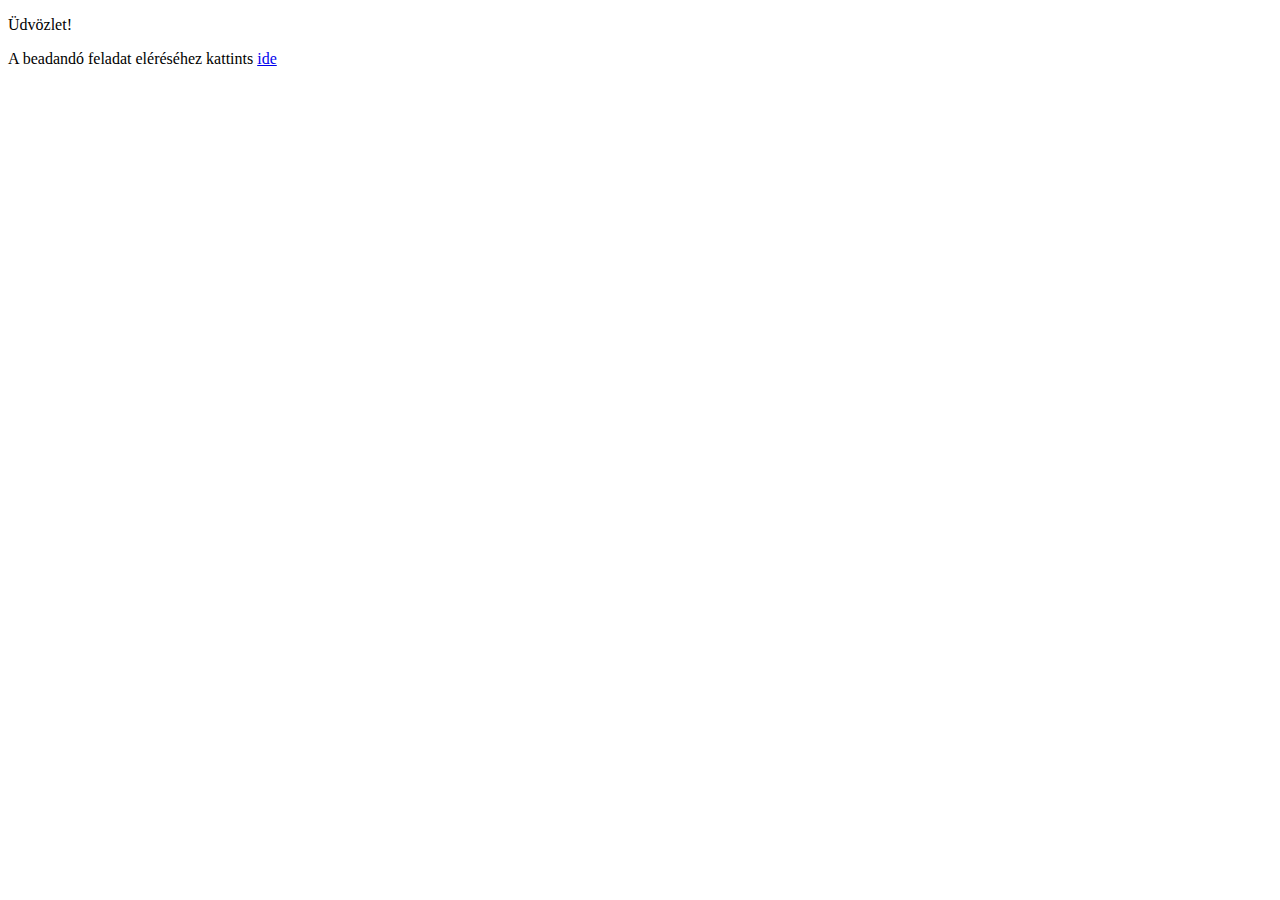
<file: HajosTeszt/HajosTeszt/wwwroot/index.html>
﻿<!DOCTYPE html>
<html>
<head>
    <meta charset="utf-8" />
    <title></title>
</head>
<body>
    <p>Üdvözlet!</p>

    <p>A beadandó feladat eléréséhez kattints <a href="beadando.html">ide</a></p>
</body>
</html>
</file>
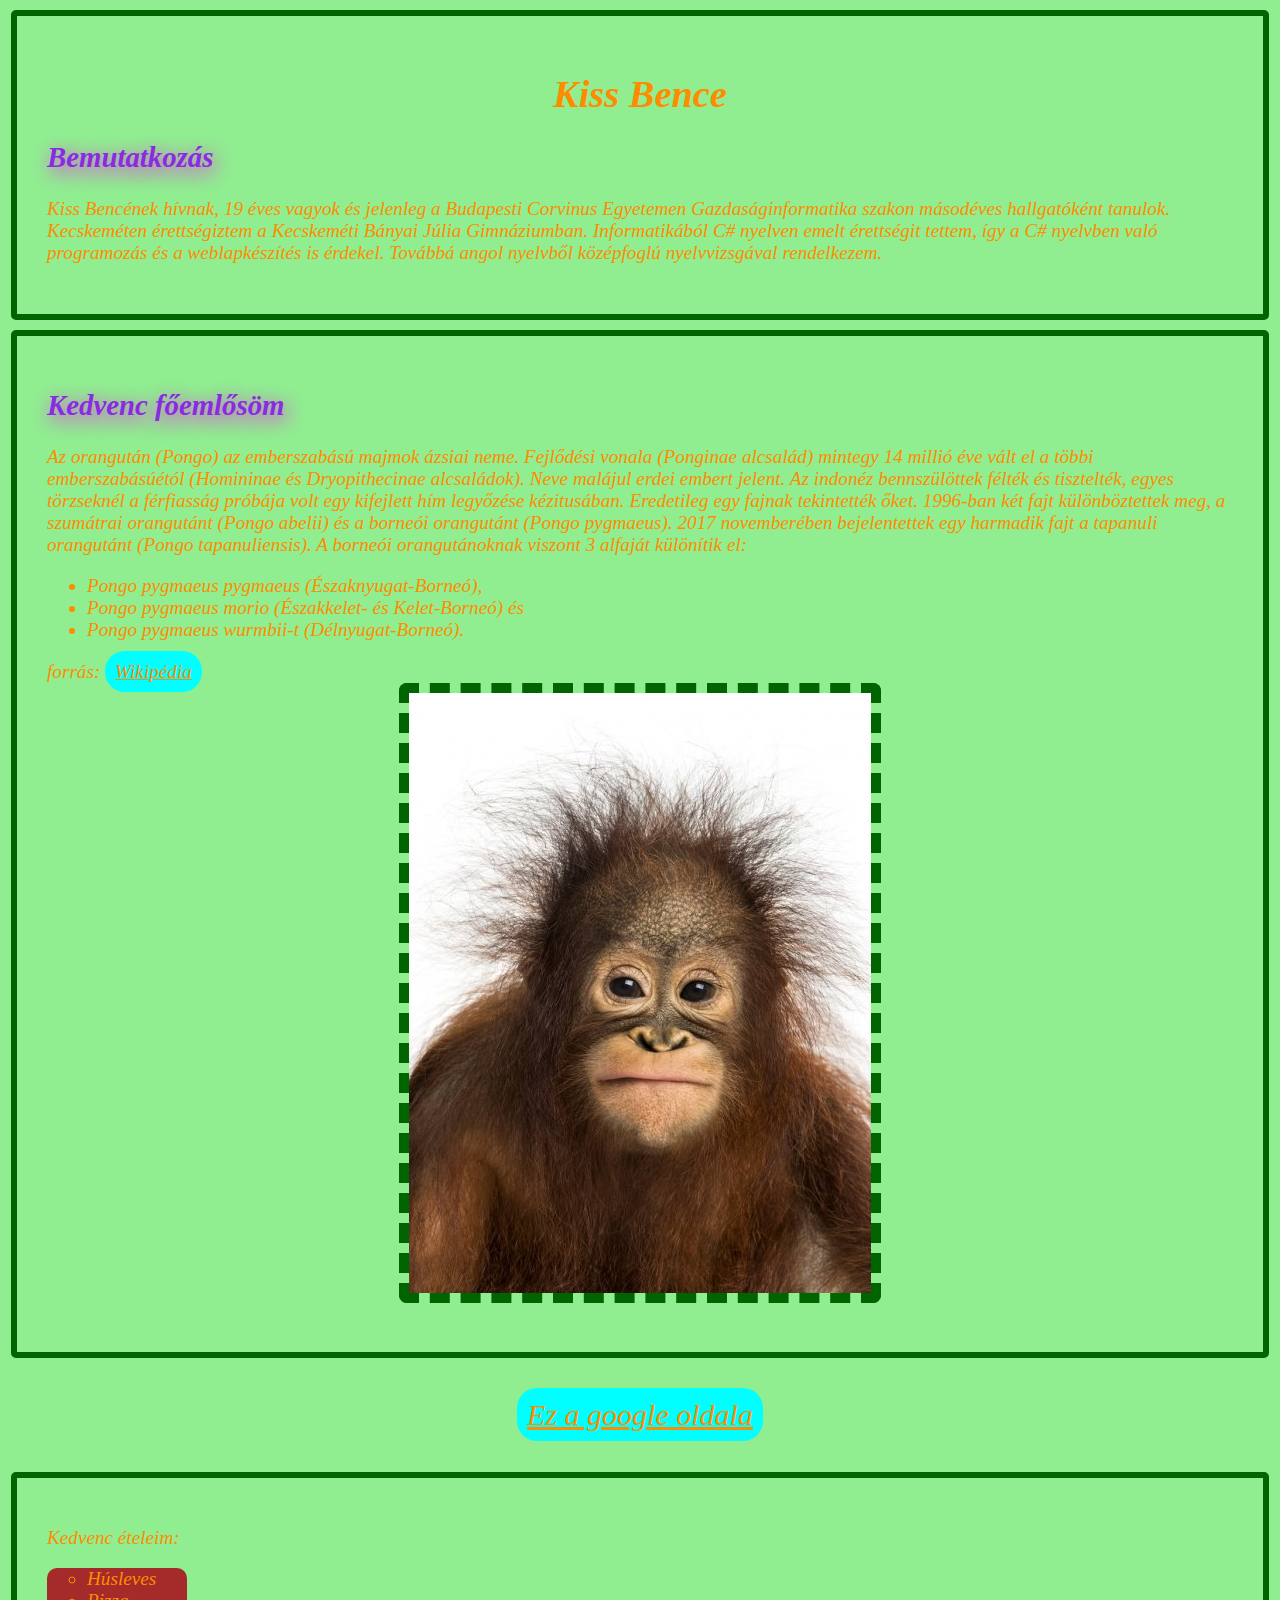
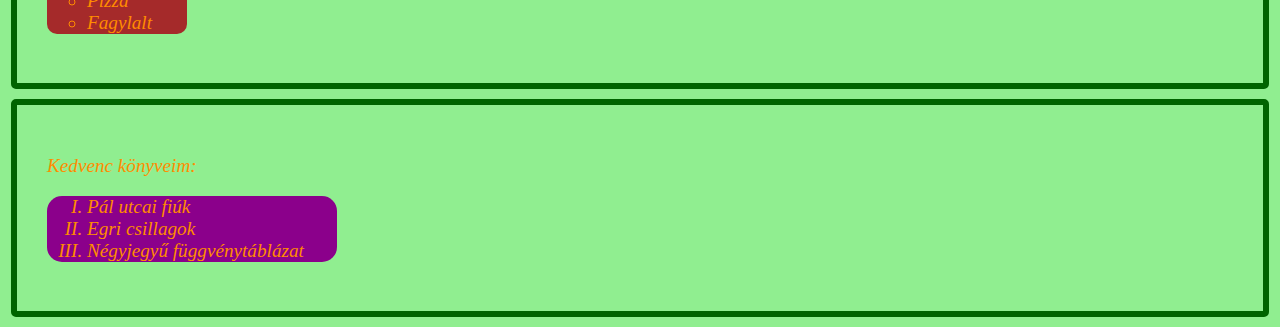
<file: HajosTeszt/HajosTeszt/wwwroot/cv.html>
﻿<!DOCTYPE html>
<html>
<head>
    <meta charset="utf-8" />
    <title></title>
    <link href="cv.css" rel="stylesheet" />
</head>
<body>
    <div>
        <h1>Kiss Bence</h1>

        <h2>Bemutatkozás</h2>
        <p>Kiss Bencének hívnak, 19 éves vagyok és jelenleg a Budapesti Corvinus Egyetemen Gazdaságinformatika szakon másodéves hallgatóként tanulok. Kecskeméten érettségiztem a Kecskeméti Bányai Júlia Gimnáziumban. Informatikából C# nyelven emelt érettségit tettem, így a C# nyelvben való programozás és a weblapkészítés is érdekel. Továbbá angol nyelvből középfoglú nyelvvizsgával rendelkezem.</p>
    </div>

    <div>
        <h2>Kedvenc főemlősöm</h2>
        <p>
            Az orangután (Pongo) az emberszabású majmok ázsiai neme. Fejlődési vonala (Ponginae alcsalád) mintegy 14 millió éve vált el a többi emberszabásúétól (Homininae és Dryopithecinae alcsaládok). Neve malájul erdei embert jelent. Az indonéz bennszülöttek félték és tisztelték, egyes törzseknél a férfiasság próbája volt egy kifejlett hím legyőzése kézitusában.

            Eredetileg egy fajnak tekintették őket. 1996-ban két fajt különböztettek meg, a szumátrai orangutánt (Pongo abelii) és a borneói orangutánt (Pongo pygmaeus). 2017 novemberében bejelentettek egy harmadik fajt a tapanuli orangutánt (Pongo tapanuliensis). A borneói orangutánoknak viszont 3 alfaját különítik el:
            <ul>
                <li>Pongo pygmaeus pygmaeus (Északnyugat-Borneó),</li>
                <li>Pongo pygmaeus morio (Északkelet- és Kelet-Borneó) és</li>
                <li>Pongo pygmaeus wurmbii-t (Délnyugat-Borneó).</li>
            </ul>

            forrás: <a href="https://hu.wikipedia.org/wiki/Orangut%C3%A1n">Wikipédia</a><br>
            <img src="orangutan.jpg" alt="kedvenc főemlősöm, az orángután">

        </p>
    </div>
        <div id="google">
        <a href="https://www.google.com">Ez a google oldala</a>
        </div>


              <div>
                <p>Kedvenc ételeim:</p>
                <ul id="etel">
                    <li>Húsleves</li>
                    <li>Pizza</li>
                    <li>Fagylalt</li>
                </ul>
            </div>

            <div>
                <p>Kedvenc könyveim:</p>
                <ol id="konyv">
                    <li>Pál utcai fiúk</li>
                    <li>Egri csillagok</li>
                    <li>Négyjegyű függvénytáblázat</li>
                </ol>
            </div>
</body>
</html>
</file>
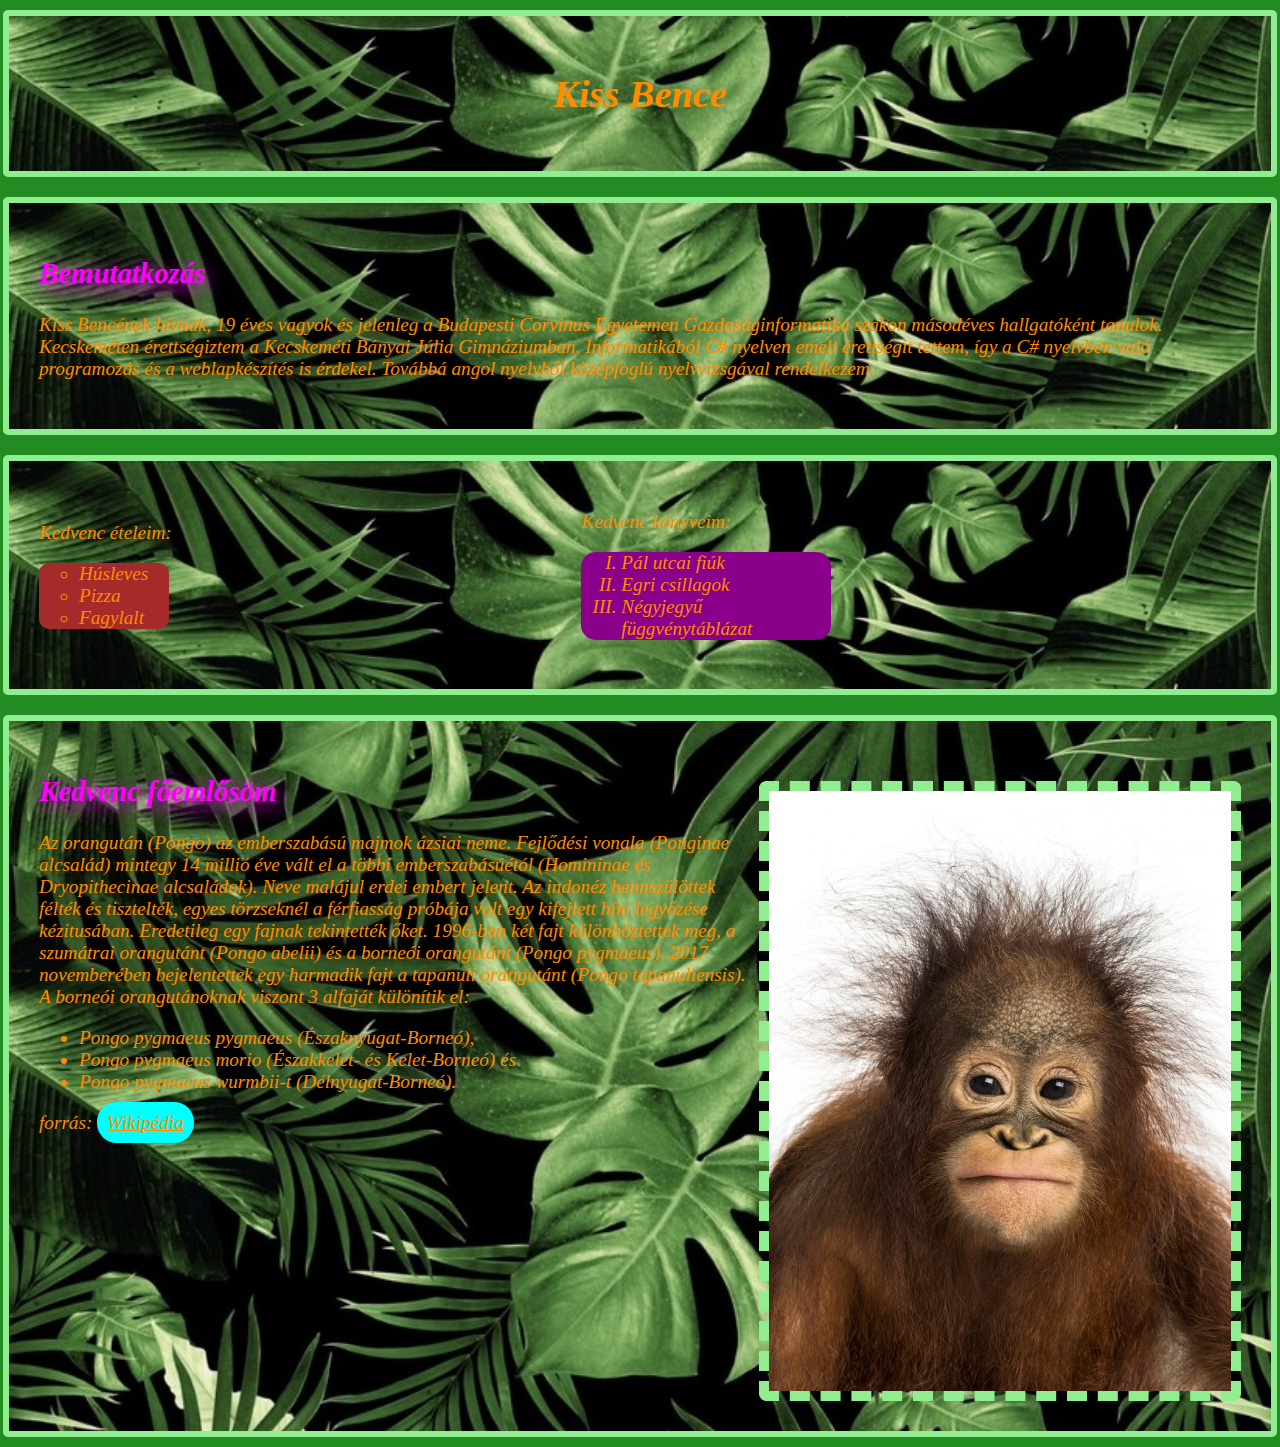
<file: HajosTeszt/HajosTeszt/wwwroot/cv2.html>
﻿<!DOCTYPE html>
<html>
<head>
    <meta charset="utf-8" />
    <meta name="viewport" content="width=devicewidth, initial-scale=1.0">

    <title></title>
    <link href="cv2.css" rel="stylesheet" />
</head>
<body>
    <div id="header">
        <h1>Kiss Bence</h1>
    </div>
    <div id="bemutatkozas">
        <h2>Bemutatkozás</h2>
        <p>Kiss Bencének hívnak, 19 éves vagyok és jelenleg a Budapesti Corvinus Egyetemen Gazdaságinformatika szakon másodéves hallgatóként tanulok. Kecskeméten érettségiztem a Kecskeméti Bányai Júlia Gimnáziumban. Informatikából C# nyelven emelt érettségit tettem, így a C# nyelvben való programozás és a weblapkészítés is érdekel. Továbbá angol nyelvből középfoglú nyelvvizsgával rendelkezem.</p>
    </div>

    <div id="foemlos">
        <div id="szoveg">
            <h2>Kedvenc főemlősöm</h2>

            Az orangután (Pongo) az emberszabású majmok ázsiai neme. Fejlődési vonala (Ponginae alcsalád) mintegy 14 millió éve vált el a többi emberszabásúétól (Homininae és Dryopithecinae alcsaládok). Neve malájul erdei embert jelent. Az indonéz bennszülöttek félték és tisztelték, egyes törzseknél a férfiasság próbája volt egy kifejlett hím legyőzése kézitusában.

            Eredetileg egy fajnak tekintették őket. 1996-ban két fajt különböztettek meg, a szumátrai orangutánt (Pongo abelii) és a borneói orangutánt (Pongo pygmaeus). 2017 novemberében bejelentettek egy harmadik fajt a tapanuli orangutánt (Pongo tapanuliensis). A borneói orangutánoknak viszont 3 alfaját különítik el:

            <ul>
                <li>Pongo pygmaeus pygmaeus (Északnyugat-Borneó),</li>
                <li>Pongo pygmaeus morio (Északkelet- és Kelet-Borneó) és</li>
                <li>Pongo pygmaeus wurmbii-t (Délnyugat-Borneó).</li>
            </ul>

            forrás: <a href="https://hu.wikipedia.org/wiki/Orangut%C3%A1n">Wikipédia</a><br>
        </div>
            <img id="kep" src="orangutan.jpg" alt="kedvenc főemlősöm, az orángután">

        
    </div>
   

    <div id="felsorolasok">
        <div id="etel">
            <p>Kedvenc ételeim:</p>
            <ul id="etelek">
                <li>Húsleves</li>
                <li>Pizza</li>
                <li>Fagylalt</li>
            </ul>
        </div>

        <div id="konyv">
            <p>Kedvenc könyveim:</p>
            <ol id="konyvek">
                <li>Pál utcai fiúk</li>
                <li>Egri csillagok</li>
                <li>Négyjegyű függvénytáblázat</li>
            </ol>
        </div>
    </div>
</body>
</html>
</file>
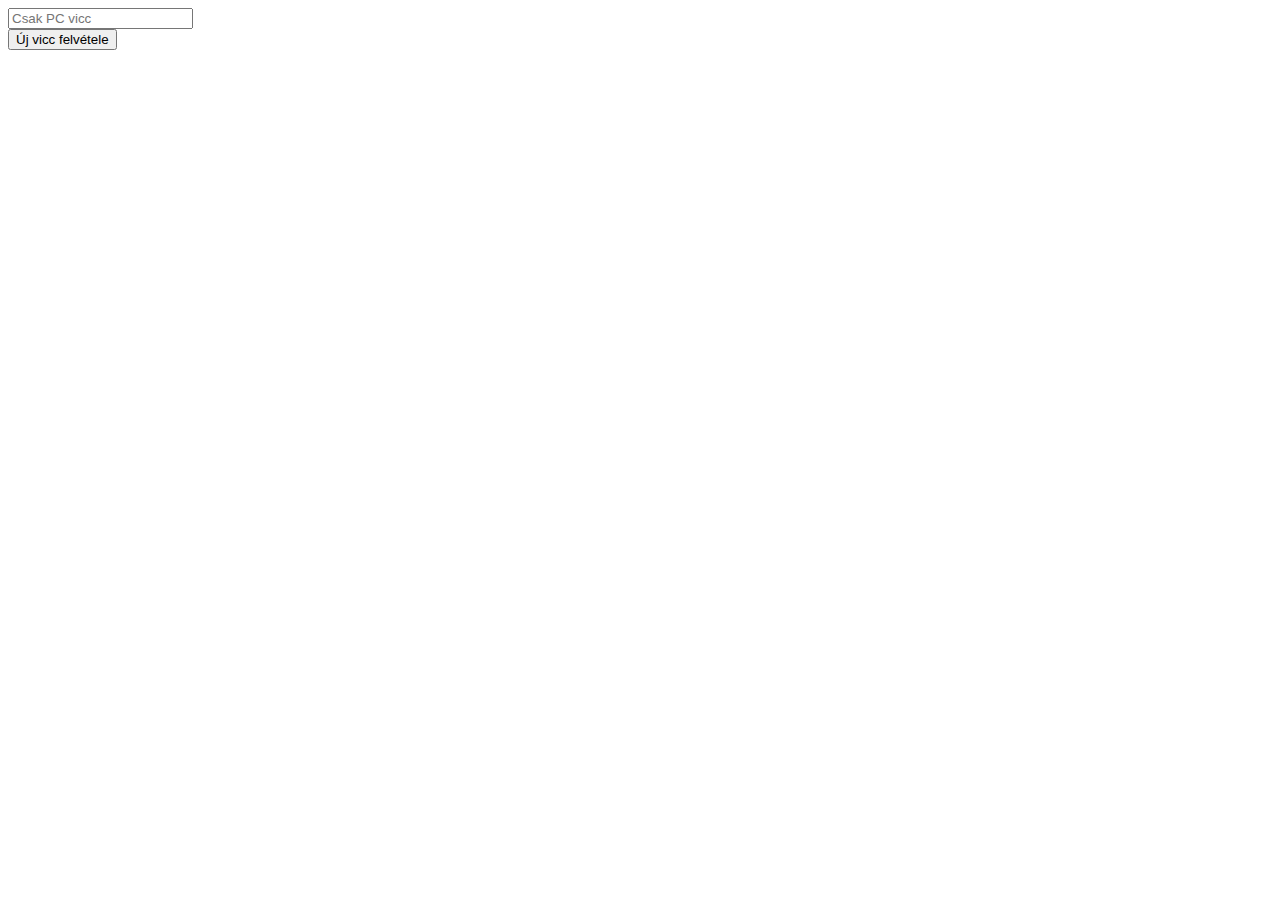
<file: HajosTeszt/HajosTeszt/wwwroot/jokes.html>
﻿<!DOCTYPE html>
<html>
<head>
    <meta charset="utf-8" />
    <title></title>
</head>
<body>
    <form>
        <div id="jokeList"></div>
        <div>
            <input id="jokeText" type="text" placeholder="Csak PC vicc" />
        </div>
        <button id="addButton">Új vicc felvétele</button>
    </form>
    <script>
    </script>


    <script>
        var viccekszama;
        window.onload = "vicceklistazasa()";

        document.getElementById("addButton").addEventListener("click", () => {

           
            let data = {
                text: document.getElementById("jokeText").value
            }


            fetch(`api/jokes`,
                {
                    
                    method: 'POST',
                    headers: {
                        'Content-Type': 'application/json'
                    },
                    body: JSON.stringify(data)
                }
            ).then(x => {
                if (x.ok) {
                    alert("Siker");

                }
                else {
                    alert("Kudarc");
                }
            });

        });

        function vicceklistazasa() {

            fetch(`api/jokes/count`).then(result => result.text()).then(n => { viccekszama = parseInt(n) })


            for (var i = 1; i <= viccekszama; i++) {
                let hova = document.getElementById("jokeList");
                let vicc = document.createElement("p");
                vicc.innerText = fetch(`api/jokes/{i}`);
                hova.appendChild(vicc);
            }

        }

        
       

       
    </script>
</body>
</html>
</file>
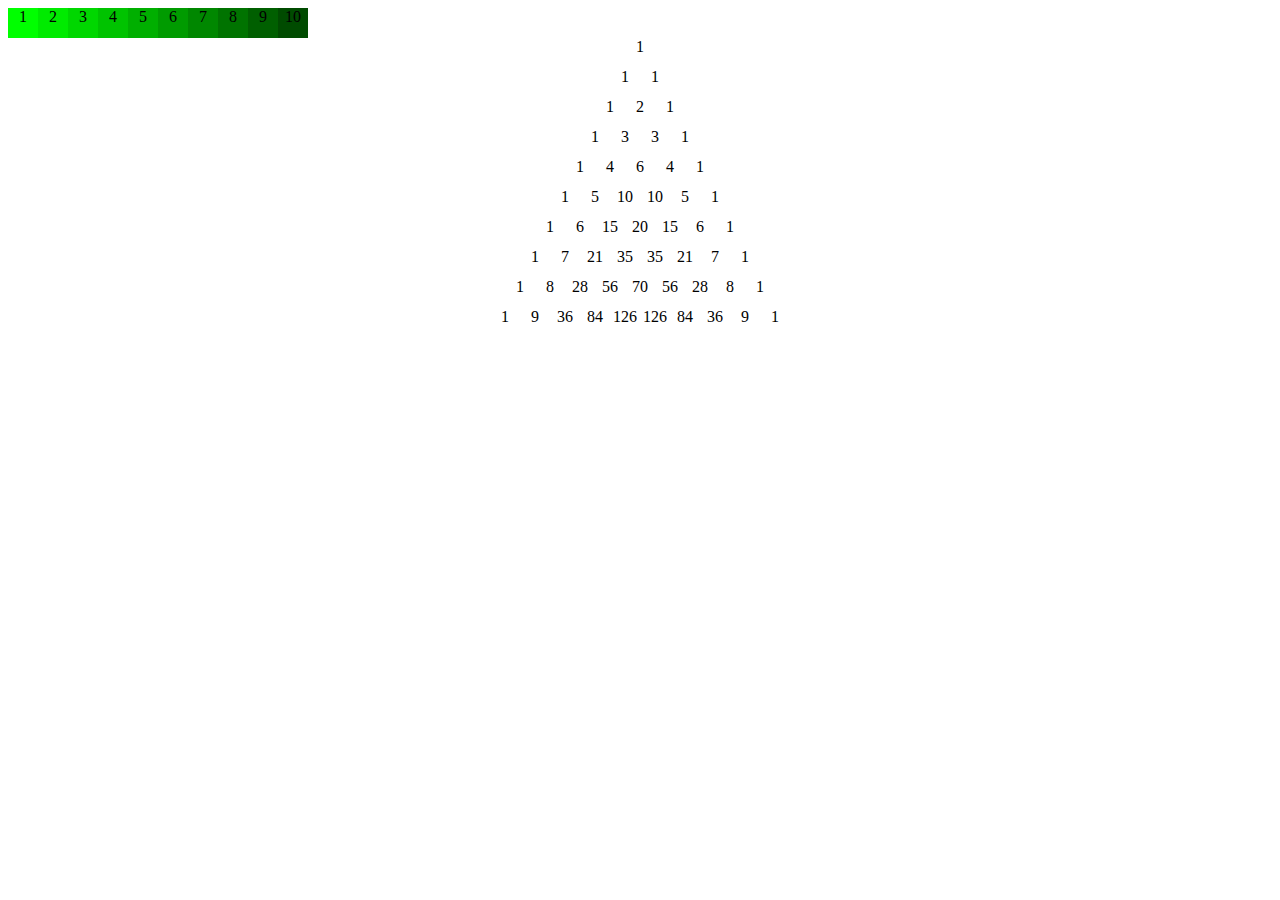
<file: HajosTeszt/HajosTeszt/wwwroot/jsgyak.html>
﻿<!DOCTYPE html>
<html>
<head>
    <meta charset="utf-8" />

    

    <title></title>
    <style>

        .sorban {
            display: flex;
            flex-direction: row;
        }

        .doboz {
            height: 30px;
            width: 30px;
            text-align: center;
        }
        .sor {
            display: flex;
            flex-direction: row;
            justify-content: center;
        }
        .elem {
            height: 30px;
            width: 30px;
            text-align: center;
        }

    </style>
</head>
<body>


    <div id="ide"></div>



    <div id="pascal">




    </div>


    <script src="jsgyak.js"></script>
</body>
</html>
</file>
<file: HajosTeszt/HajosTeszt/wwwroot/cv.css>
﻿body {
    background-color: lightgreen;
    font-style:italic;
    color: darkorange;
   font-size: 1.2em;
}

img {
    display: block;
    margin:auto;
    border: 10px dashed;
    border-color: darkgreen;
    border-radius:8px;

    
}

div {
    border: 6px solid;
    border-color: darkgreen;
    border-radius: 5px;
    padding: 30px;
    margin: 10px 3px;
}

#etel {
    list-style-type: circle;
    background-color: brown;
    width: 100px;
    border-radius: 10px;
}

#konyv {
    list-style-type: upper-roman;
    background-color: darkmagenta;
    width: 250px;
    border-radius: 15px;
}

#google{

    text-align:center;
    margin:auto;
    font-size: 30px;
    border:none;
}

a {
    padding: 10px;
    border-radius: 20px;
    background-color: cyan;
    color: darkorange;
}

a:hover{
    background-color: deeppink;
    color:cornsilk;
}

h1{
    text-align:center;
}

h2{

    color: blueviolet;
    text-shadow: 3px 5px 20px fuchsia;
}
</file>
<file: HajosTeszt/HajosTeszt/wwwroot/cv2.css>
﻿
* {
    box-sizing: border-box;
       
}
body {
    background-color: forestgreen;
    font-style: italic;
    color: darkorange;
    font-size: 1.2em;
    margin: auto;
}


img {
    display: block;
    max-width: 100%;
    height: auto;
    border: 10px dashed;
    border-color: lightgreen;
    border-radius: 8px;

    margin-top:30px;
}
#header {
    border: 6px solid;
    border-color: lightgreen;
    border-radius: 5px;
    padding: 30px;
    margin: 10px 3px;
    background-image: url("background.jpg");
    background-position: center;
    background-repeat: no-repeat;
    background-size: cover;
}

#bemutatkozas {
    border: 6px solid;
    border-color: lightgreen;
    border-radius: 5px;
    padding: 30px;
    margin: 10px 3px;
    background-image: url("background.jpg");
    background-position: center;
    background-repeat: no-repeat;
    background-size: cover;
}

#foemlos {
    border: 6px solid;
    border-color: lightgreen;
    border-radius: 5px;
    padding: 30px;
    margin: 10px 3px;
    background-image: url("background.jpg");
    background-position: center;
    background-repeat: no-repeat;
    background-size: cover;
}

#felsorolasok {
    display: flex;
    flex-direction: column;
    border: 6px solid;
    border-color: lightgreen;
    border-radius: 5px;
    padding: 30px;
    margin: 10px 3px;
    background-image: url("background.jpg");
    background-position: center;
    background-repeat: no-repeat;
    background-size: cover;
}

#felsorolasok div{

    flex: 1 1 auto;
    

}

#etelek {
    list-style-type: circle;
    background-color: brown;
    width: 100px;
    border-radius: 10px;
    padding-right: 90px;
    
}

#konyvek {
    list-style-type: upper-roman;
    background-color: darkmagenta;
    width: 250px;
    border-radius: 15px;
}

a {
    padding: 10px;
    border-radius: 20px;
    background-color: cyan;
    color: darkorange;
}

a:hover {
    background-color: deeppink;
    color: cornsilk;
}

h1 {
    text-align: center;
}

h2 {
    color: fuchsia;
    text-shadow: 3px 5px 20px fuchsia;
}

@media screen and (min-width: 800px) {
    body {
        display: flex;
        flex-direction: column;
        max-width: 1500px;
        margin: auto;
    }

    #foemlos{
        display:flex;
        order:3
    }

    #szoveg{
        flex: 1 1 60%;
    }

    #kep {
        flex: 1 1 40%;
    }


    #felsorolasok {
        order: 2;
        display: flex;
        flex-direction: row;
        justify-content: center;
        align-items: center;
    }

    
}
</file>
